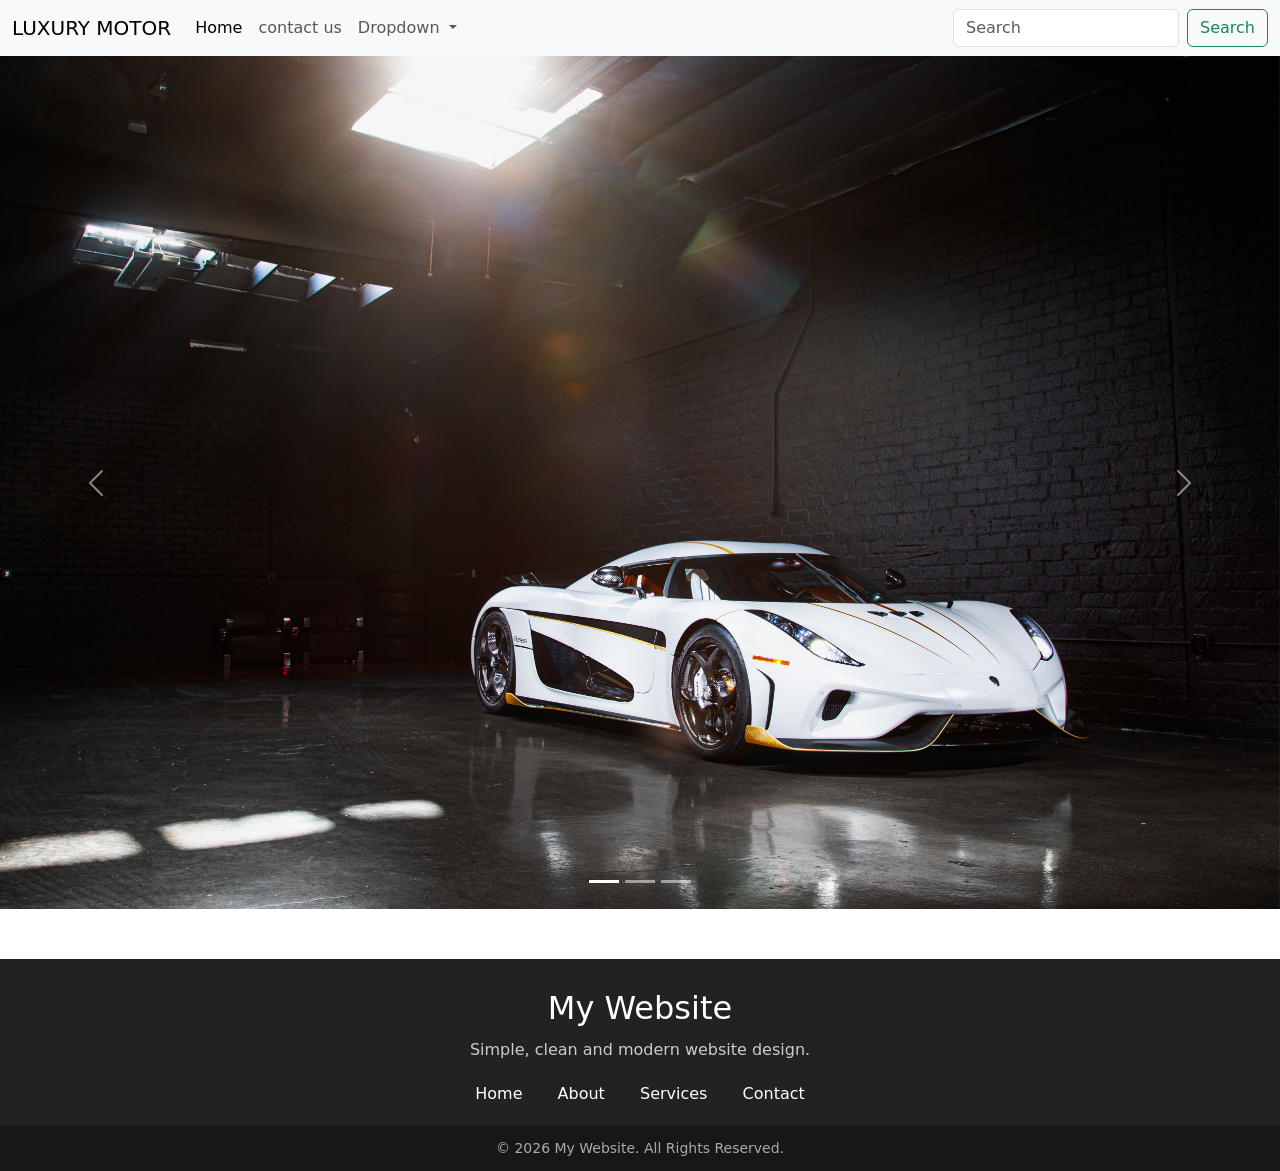
<file: index.html>
<!DOCTYPE html>
<html lang="en">
<head>
    <meta charset="UTF-8">
    <meta http-equiv="X-UA-Compatible" content="IE=edge">
    <meta name="viewport" content="width=device-width, initial-scale=1.0">
    <link href="https://cdn.jsdelivr.net/npm/bootstrap@5.0.2/dist/css/bootstrap.min.css" rel="stylesheet" integrity="sha384-EVSTQN3/azprG1Anm3QDgpJLIm9Nao0Yz1ztcQTwFspd3yD65VohhpuuCOmLASjC" crossorigin="anonymous">
    <script src="https://cdn.jsdelivr.net/npm/bootstrap@5.0.2/dist/js/bootstrap.bundle.min.js" integrity="sha384-MrcW6ZMFYlzcLA8Nl+NtUVF0sA7MsXsP1UyJoMp4YLEuNSfAP+JcXn/tWtIaxVXM" crossorigin="anonymous"></script>
    <link rel="stylesheet" href="./style.css">
    <title></title>
</head>
<style>
    .footer {
    background: #222;
    color: white;
    text-align: center;
    padding-top: 30px;
    margin-top: 50px;
}

.footer-content h2 {
    margin-bottom: 10px;
}

.footer-content p {
    color: #ccc;
}

.footer-links {
    margin: 20px 0;
}

.footer-links a {
    color: white;
    text-decoration: none;
    margin: 0 15px;
}

.footer-links a:hover {
    color: #aaa;
}

.footer-bottom {
    background: #171717;
    padding: 12px;
    margin-top: 20px;
}

.footer-bottom p {
    margin: 0;
    color: #aaa;
    font-size: 14px;
}


</style>
</style>
<body>
    <nav class="navbar navbar-expand-lg navbar-light bg-light">
  <div class="container-fluid">
    <a class="navbar-brand" href="#">LUXURY MOTOR </a>
    <button class="navbar-toggler" type="button" data-bs-toggle="collapse" data-bs-target="#navbarSupportedContent" aria-controls="navbarSupportedContent" aria-expanded="false" aria-label="Toggle navigation">
      <span class="navbar-toggler-icon"></span>
    </button>
    <div class="collapse navbar-collapse" id="navbarSupportedContent">
      <ul class="navbar-nav me-auto mb-2 mb-lg-0">
        <li class="nav-item">
          <a class="nav-link active" aria-current="page" href="#">Home</a>
        </li>
        <li class="nav-item">
          <a class="nav-link" href="./pattern.html">contact us</a>
        </li>
        <li class="nav-item dropdown">
          <a class="nav-link dropdown-toggle" href="#" id="navbarDropdown" role="button" data-bs-toggle="dropdown" aria-expanded="false">
            Dropdown
          </a>
          <ul class="dropdown-menu" aria-labelledby="navbarDropdown">
            <li><a class="dropdown-item" href="./pricing.html">pricing</a></li>
           
          </ul>
        </li>
       
      </ul>
      <form class="d-flex">
        <input class="form-control me-2" type="search" placeholder="Search" aria-label="Search">
        <button class="btn btn-outline-success" type="submit">Search</button>
      </form>
    </div>
  </div>
</nav><div id="carouselExampleIndicators" class="carousel slide" data-bs-ride="carousel">
  <div class="carousel-indicators">
    <button type="button" data-bs-target="#carouselExampleIndicators" data-bs-slide-to="0" class="active" aria-current="true" aria-label="Slide 1"></button>
    <button type="button" data-bs-target="#carouselExampleIndicators" data-bs-slide-to="1" aria-label="Slide 2"></button>
    <button type="button" data-bs-target="#carouselExampleIndicators" data-bs-slide-to="2" aria-label="Slide 3"></button>
  </div>
  <div class="carousel-inner">
    <div class="carousel-item active">
      <img src="./koni1.jpg" class="d-block w-100" alt="...">
    </div>
    <div class="carousel-item">
      <img src="./koni 2.jpg" class="d-block w-100" alt="...">
    </div>
    <div class="carousel-item">
      <img src="./koni3.jpg" class="d-block w-100" alt="...">
    </div>
  </div>
  <button class="carousel-control-prev" type="button" data-bs-target="#carouselExampleIndicators" data-bs-slide="prev">
    <span class="carousel-control-prev-icon" aria-hidden="true"></span>
    <span class="visually-hidden">Previous</span>
  </button>
  <button class="carousel-control-next" type="button" data-bs-target="#carouselExampleIndicators" data-bs-slide="next">
    <span class="carousel-control-next-icon" aria-hidden="true"></span>
    <span class="visually-hidden">Next</span>
  </button>
</div>
<footer class="footer">
    <div class="footer-content">
        <h2>My Website</h2>
        <p>Simple, clean and modern website design.</p>

        <div class="footer-links">
            <a href="#">Home</a>
            <a href="#">About</a>
            <a href="#">Services</a>
            <a href="#">Contact</a>
        </div>
    </div>

    <div class="footer-bottom">
        <p>© 2026 My Website. All Rights Reserved.</p>
    </div>
</footer>
</body>
</html>
</file>
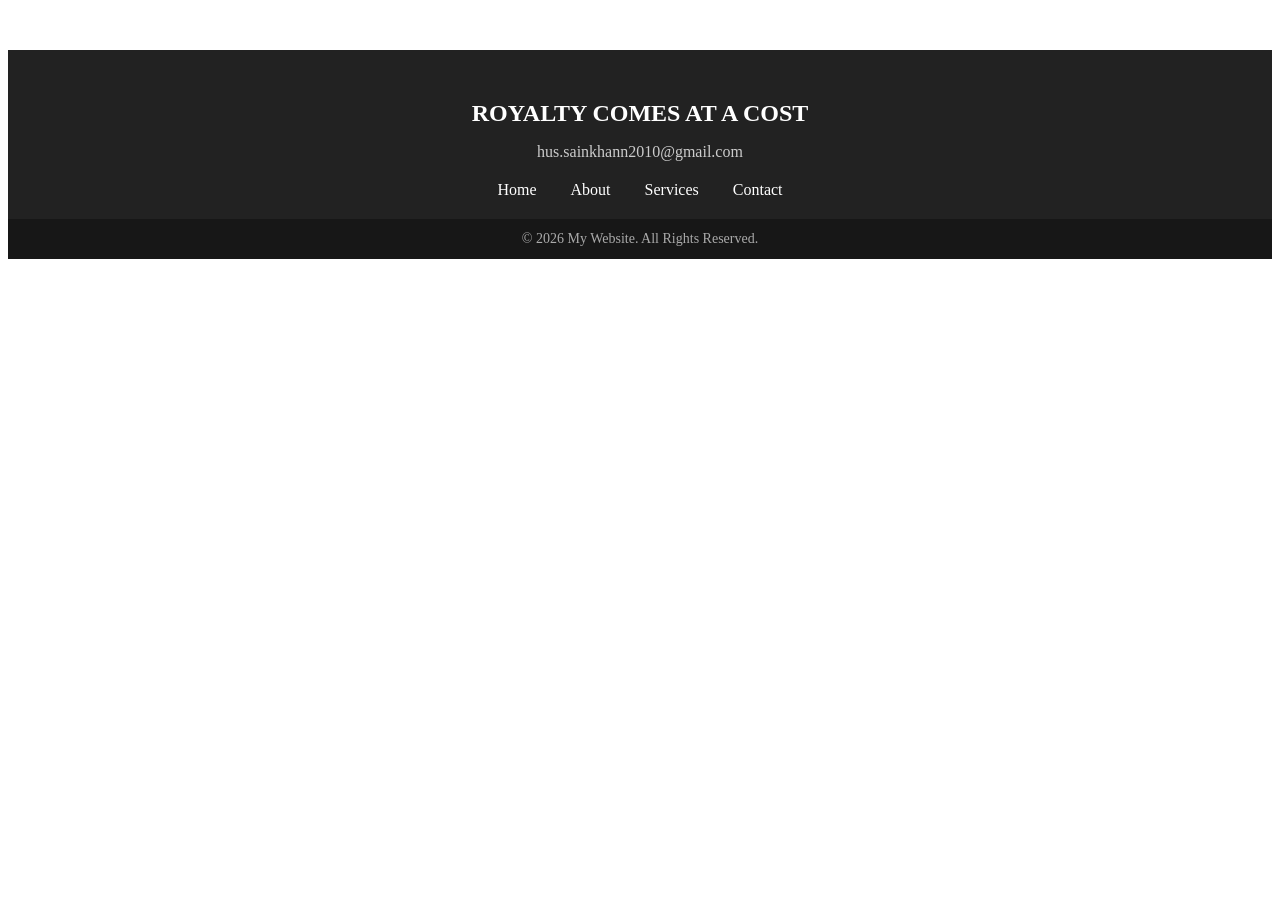
<file: pattern.html>
<!DOCTYPE html>
<html lang="en">
<head>
    <meta charset="UTF-8">
    <meta name="viewport" content="width=device-width, initial-scale=1.0">
    <title>Document</title>
    <link rel="stylesheet" href="./style.css">
</head>

<body>
<footer class="footer">
    <div class="footer-content">
        <h2>ROYALTY COMES AT A COST</h2>
        <p>hus.sainkhann2010@gmail.com</p>

        <div class="footer-links">
            <a href="./localsotre.html">Home</a>
            <a href="#">About</a>
            <a href="#">Services</a>
            <a href="#">Contact</a>
        </div>
    </div>

    <div class="footer-bottom">
        <p>© 2026 My Website. All Rights Reserved.</p>
    </div>
</footer>
</body>
</html>
</file>
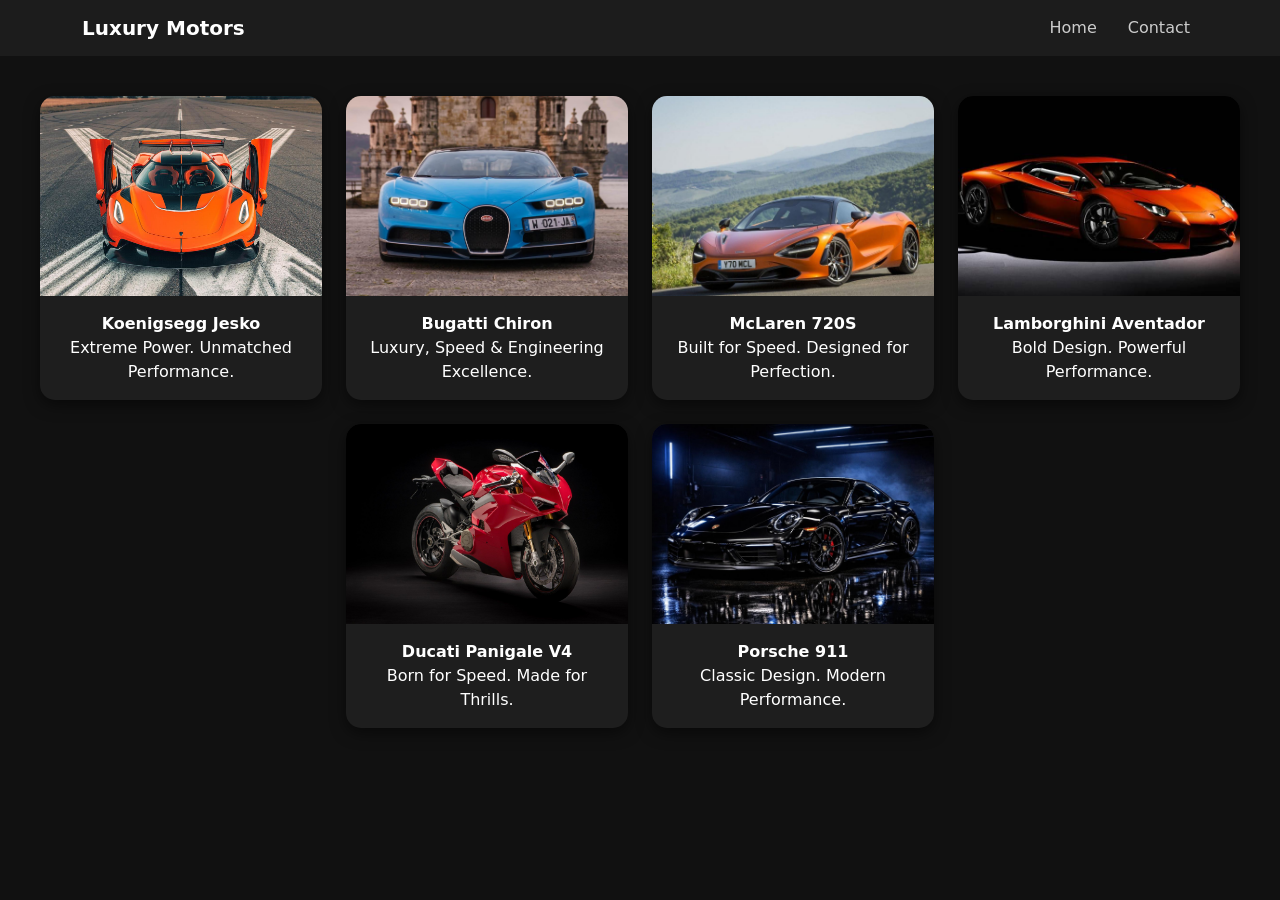
<file: pricing.html>
<!DOCTYPE html>
<html lang="en">

<head>
    <meta charset="UTF-8">
    <meta name="viewport" content="width=device-width, initial-scale=1.0">
    <title>Luxury Vehicles</title>

    <!-- Bootstrap -->
    <link href="https://cdn.jsdelivr.net/npm/bootstrap@5.3.8/dist/css/bootstrap.min.css" rel="stylesheet">

    <style>
        body {
            background-color: #111;
            color: white;
        }

        /* Navbar */
        .navbar {
            background-color: #1c1c1c !important;
        }

        .navbar-brand {
            color: #fff !important;
            font-weight: bold;
        }

        .nav-link {
            color: #ccc !important;
            margin-left: 15px;
        }

        .nav-link:hover {
            color: white !important;
        }

        /* Cards */
        .card {
            background-color: #1e1e1e;
            color: white;
            border: none;
            border-radius: 15px;
            overflow: hidden;
            box-shadow: 0 5px 15px rgba(0, 0, 0, 0.5);
            transition: 0.3s;
        }

        .card:hover {
            transform: translateY(-8px);
            box-shadow: 0 10px 25px rgba(255, 255, 255, 0.15);
        }

        .card-img-top {
            height: 200px;
            object-fit: cover;
        }

        .card-body {
            text-align: center;
        }

        .card-text {
            font-size: 16px;
        }

        .container-fluid {
            padding: 40px;
        }
    </style>
</head>

<body>

    <!-- Navbar -->
    <nav class="navbar navbar-expand-lg">
        <div class="container">
            <a class="navbar-brand" href="#">Luxury Motors</a>

            <div class="navbar-nav ms-auto">
                <a class="nav-link" href="./localsotre.html">Home</a>
                <a class="nav-link" href="./pattern.html">Contact</a>
            </div>
        </div>
    </nav>


    <!-- Cards -->
    <div class="container-fluid">
        <div class="row g-4 justify-content-center">

            <!-- Koenigsegg -->
            <div class="col-md-4 col-lg-3">
                <div class="card">
                    <img src="./koniseg.jfif" class="card-img-top" alt="Koenigsegg">
                    <div class="card-body">
                        <p class="card-text">
                            <b>Koenigsegg Jesko</b><br>
                            Extreme Power. Unmatched Performance.
                        </p>
                    </div>
                </div>
            </div>

            <!-- Bugatti -->
            <div class="col-md-4 col-lg-3">
                <div class="card">
                    <img src="./bugatti].jfif" class="card-img-top" alt="Bugatti">
                    <div class="card-body">
                        <p class="card-text">
                            <b>Bugatti Chiron</b><br>
                            Luxury, Speed & Engineering Excellence.
                        </p>
                    </div>
                </div>
            </div>

            <!-- McLaren -->
            <div class="col-md-4 col-lg-3">
                <div class="card">
                    <img src="./meclaren.jfif" class="card-img-top" alt="McLaren">
                    <div class="card-body">
                        <p class="card-text">
                            <b>McLaren 720S</b><br>
                            Built for Speed. Designed for Perfection.
                        </p>
                    </div>
                </div>
            </div>

            <!-- Lamborghini -->
            <div class="col-md-4 col-lg-3">
                <div class="card">
                    <img src="./lamborgini.jfif" class="card-img-top" alt="Lamborghini">
                    <div class="card-body">
                        <p class="card-text">
                            <b>Lamborghini Aventador</b><br>
                            Bold Design. Powerful Performance.
                        </p>
                    </div>
                </div>
            </div>

            <!-- Ducati -->
            <div class="col-md-4 col-lg-3">
                <div class="card">
                    <img src="./dugatti.jfif" class="card-img-top" alt="Ducati">
                    <div class="card-body">
                        <p class="card-text">
                            <b>Ducati Panigale V4</b><br>
                            Born for Speed. Made for Thrills.
                        </p>
                    </div>
                </div>
            </div>

            <!-- Porsche -->
            <div class="col-md-4 col-lg-3">
                <div class="card">
                    <img src="./porshe.jfif" class="card-img-top" alt="Porsche">
                    <div class="card-body">
                        <p class="card-text">
                            <b>Porsche 911</b><br>
                            Classic Design. Modern Performance.
                        </p>
                    </div>
                </div>
            </div>

        </div>
    </div>

</body>
</html>
</file>
<file: style.css>
.footer {
    background: #222;
    color: white;
    text-align: center;
    padding-top: 30px;
    margin-top: 50px;
}

.footer-content h2 {
    margin-bottom: 10px;
}

.footer-content p {
    color: #ccc;
}

.footer-links {
    margin: 20px 0;
}

.footer-links a {
    color: white;
    text-decoration: none;
    margin: 0 15px;
}

.footer-links a:hover {
    color: #aaa;
}

.footer-bottom {
    background: #171717;
    padding: 12px;
    margin-top: 20px;
}

.footer-bottom p {
    margin: 0;
    color: #aaa;
    font-size: 14px;
}
</file>
